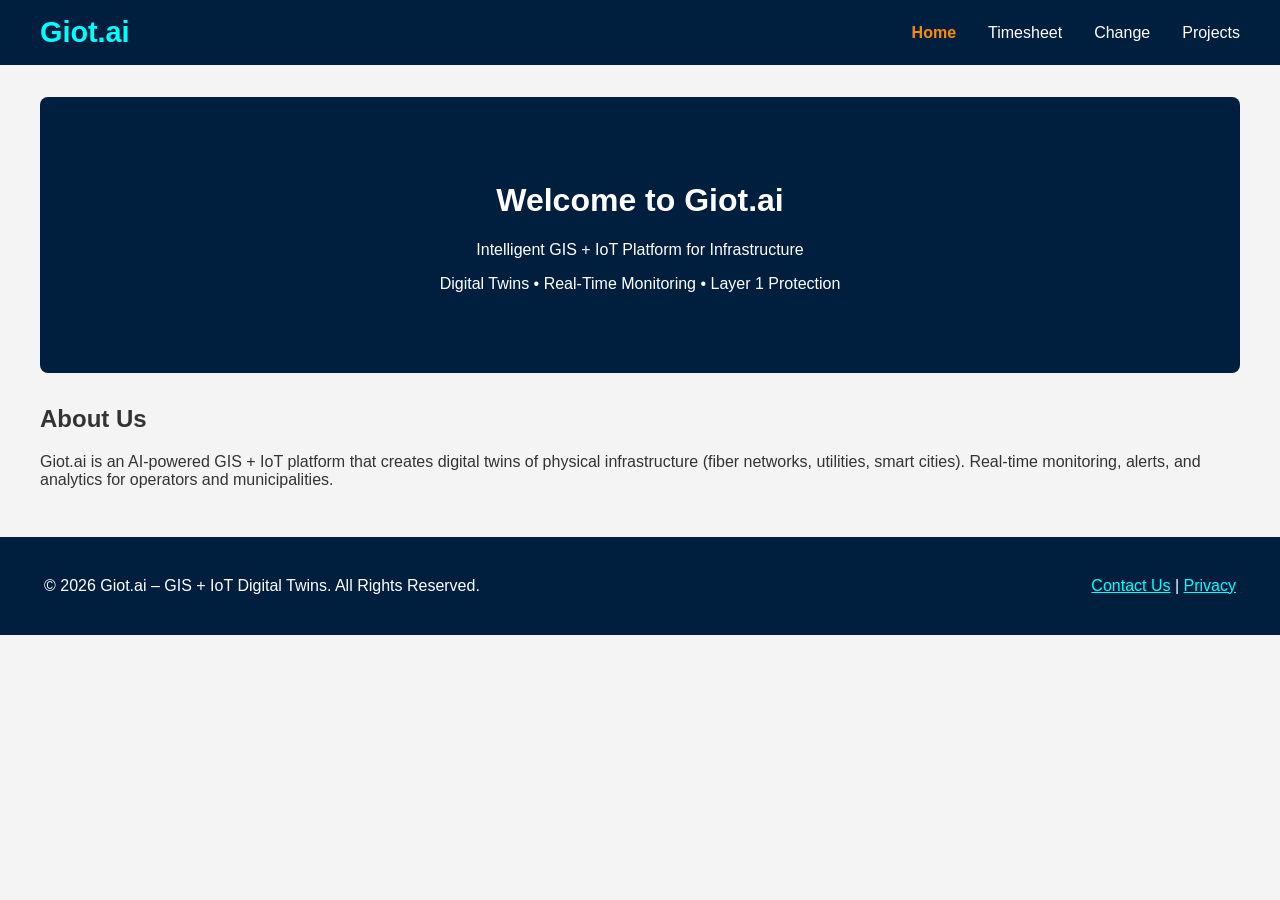
<file: index.html.html>
<!DOCTYPE html>
<html lang="en">
<head>
    <meta charset="UTF-8">
    <meta name="viewport" content="width=device-width, initial-scale=1.0">
    <title>Giot.ai - Beta</title>
    <style>
        body {
            font-family: 'Segoe UI', Tahoma, Geneva, Verdana, sans-serif;
            margin: 0;
            padding: 0;
            background-color: #f4f4f4;
            color: #333;
        }
        header {
            background-color: #001f3f; /* Navy blue */
            color: white;
            padding: 1rem 0;
            position: sticky;
            top: 0;
            z-index: 100;
        }
        .container {
            max-width: 1200px;
            margin: 0 auto;
            padding: 0 20px;
            display: flex;
            justify-content: space-between;
            align-items: center;
        }
        .logo {
            font-size: 1.8rem;
            font-weight: bold;
            color: #00ffff; /* Cyan */
            text-decoration: none;
        }
        nav ul {
            list-style: none;
            display: flex;
            margin: 0;
            padding: 0;
        }
        nav ul li {
            margin-left: 2rem;
        }
        nav ul li a {
            color: white;
            text-decoration: none;
            font-weight: 500;
            transition: color 0.3s;
        }
        nav ul li a:hover {
            color: #ff8c00; /* Orange */
        }
        main {
            max-width: 1200px;
            margin: 2rem auto;
            padding: 0 20px;
        }
        .hero {
            background-color: #001f3f;
            color: white;
            padding: 4rem 2rem;
            text-align: center;
            border-radius: 8px;
            margin-bottom: 2rem;
        }
        footer {
            background-color: #001f3f;
            color: white;
            text-align: center;
            padding: 1.5rem;
            margin-top: 3rem;
        }
        .nav-active {
            color: #ff8c00;
            font-weight: bold;
        }
    </style>
</head>
<body>
    <header>
        <div class="container">
            <a href="index.html" class="logo">Giot.ai</a>
            <nav>
                <ul>
                    <li><a href="index.html" class="nav-active">Home</a></li>
                    <li><a href="timesheet.html">Timesheet</a></li>
                    <li><a href="change.html">Change</a></li>
                    <li><a href="projects.html">Projects</a></li>
                </ul>
            </nav>
        </div>
    </header>

    <main>
        <div class="hero">
            <h1>Welcome to Giot.ai</h1>
            <p>Intelligent GIS + IoT Platform for Infrastructure</p>
            <p>Digital Twins • Real-Time Monitoring • Layer 1 Protection</p>
        </div>
        
        <section>
            <h2>About Us</h2>
            <p>Giot.ai is an AI-powered GIS + IoT platform that creates digital twins of physical infrastructure (fiber networks, utilities, smart cities). Real-time monitoring, alerts, and analytics for operators and municipalities.</p>
            <!-- More content to be added later -->
        </section>
    </main>

    <footer>
        <div class="container">
            <p>&copy; 2026 Giot.ai – GIS + IoT Digital Twins. All Rights Reserved.</p>
            <p><a href="#" style="color: #00ffff;">Contact Us</a> | <a href="#" style="color: #00ffff;">Privacy</a></p>
        </div>
    </footer>
</body>
</html>
</file>
